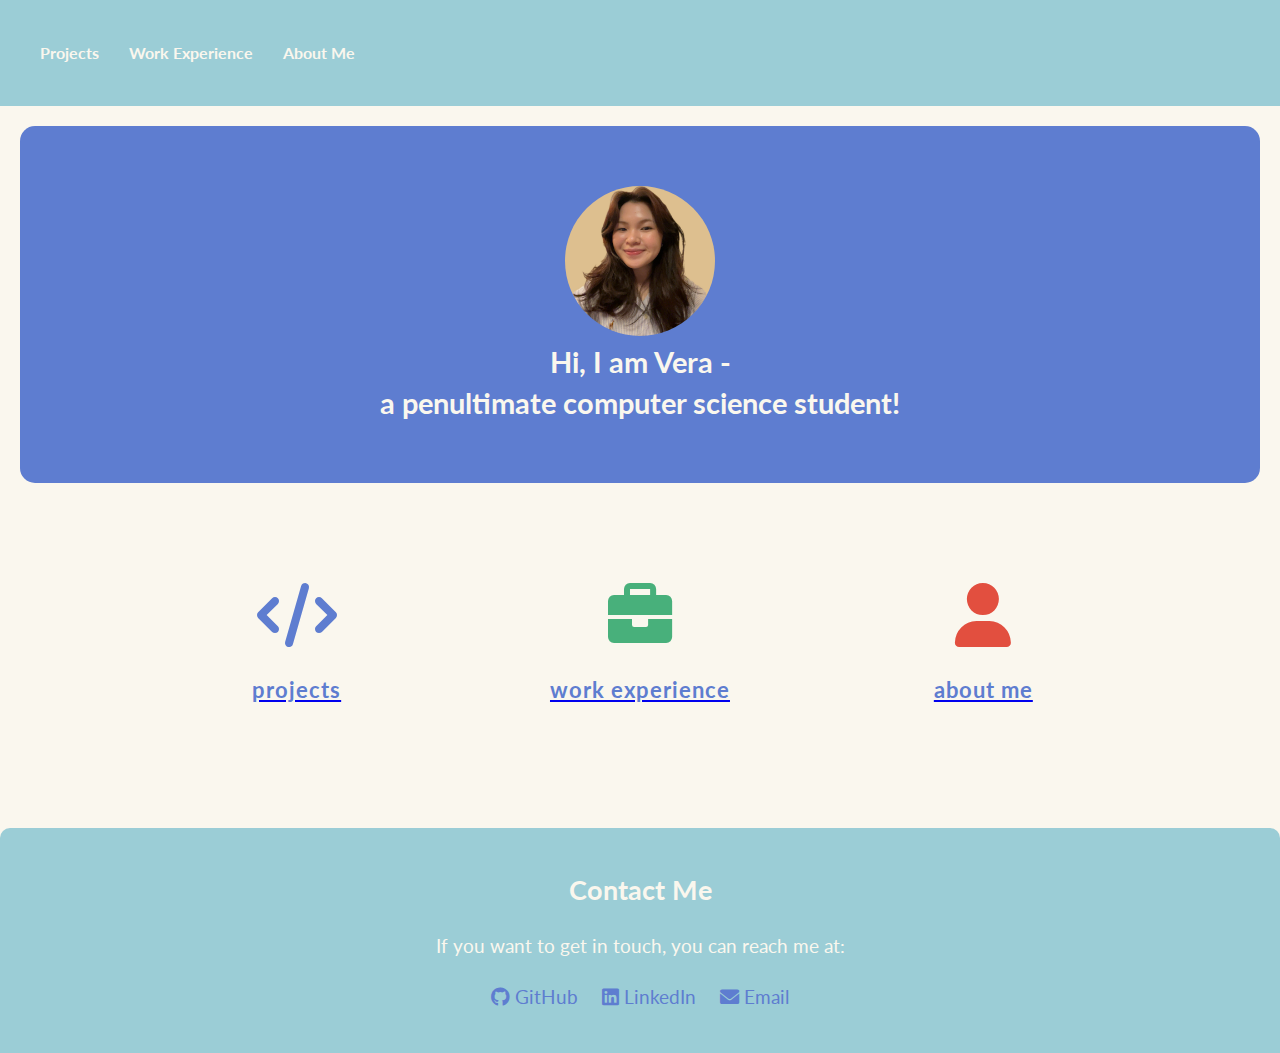
<file: index.html>
<!DOCTYPE html>
<html lang="en">
<head>
    <meta charset="UTF-8">
    <meta name="viewport" content="width=device-width, initial-scale=1.0">
    <title>Vera Koh Portfolio</title>
    <link rel="stylesheet" href="variables.css?v=1.0">
    <link rel="stylesheet" href="styles.css?v=1.0">
    <link rel="stylesheet" href="home.css?v=1.0"> <!-- Home-specific styles -->
    <link rel="stylesheet" href="https://cdnjs.cloudflare.com/ajax/libs/font-awesome/6.0.0-beta3/css/all.min.css">
    <link href="https://fonts.googleapis.com/css2?family=Lato:wght@300;400;700&display=swap" rel="stylesheet">
</head>
<body>
    <header>
        <div class="header-main light-blue-header">
            <nav>
                <ul>
                    <li><a href="projects.html">Projects</a></li>
                    <li><a href="workexperience.html">Work Experience</a></li>
                    <li><a href="aboutme.html">About Me</a></li>
                </ul>
            </nav>
        </div>
    </header>

    <main>
        <section class="intro">
            <div class="intro-content">
                <img src="assets/selfie.png" alt="Vera's Picture" class="profile-picture">
                <div class="intro-text">
                    <h2>Hi, I am Vera -<br>a penultimate computer science student!</h2>
                </div>
            </div>
        </section>
        

        <section class="latest-works">
            <div class="home-work-grid">
                <div class="home-work-item" id="projects">
                    <a href="projects.html">
                        <i class="fas fa-code fa-4x" style="color: var(--blue);"></i>
                        <h3>Projects</h3>
                    </a>
                </div>
                <div class="home-work-item" id="experience">
                    <a href="workexperience.html">
                        <i class="fas fa-briefcase fa-4x" style="color: var(--green);"></i>
                        <h3>Work Experience</h3>
                    </a>
                </div>
                <div class="home-work-item" id="about">
                    <a href="aboutme.html">
                        <i class="fas fa-user fa-4x" style="color: var(--red);"></i>
                        <h3>About Me</h3>
                    </a>
                </div>                
            </div>
        </section>
    </main>  

    <script src="footer.js"></script>


</body>
</html>
</file>
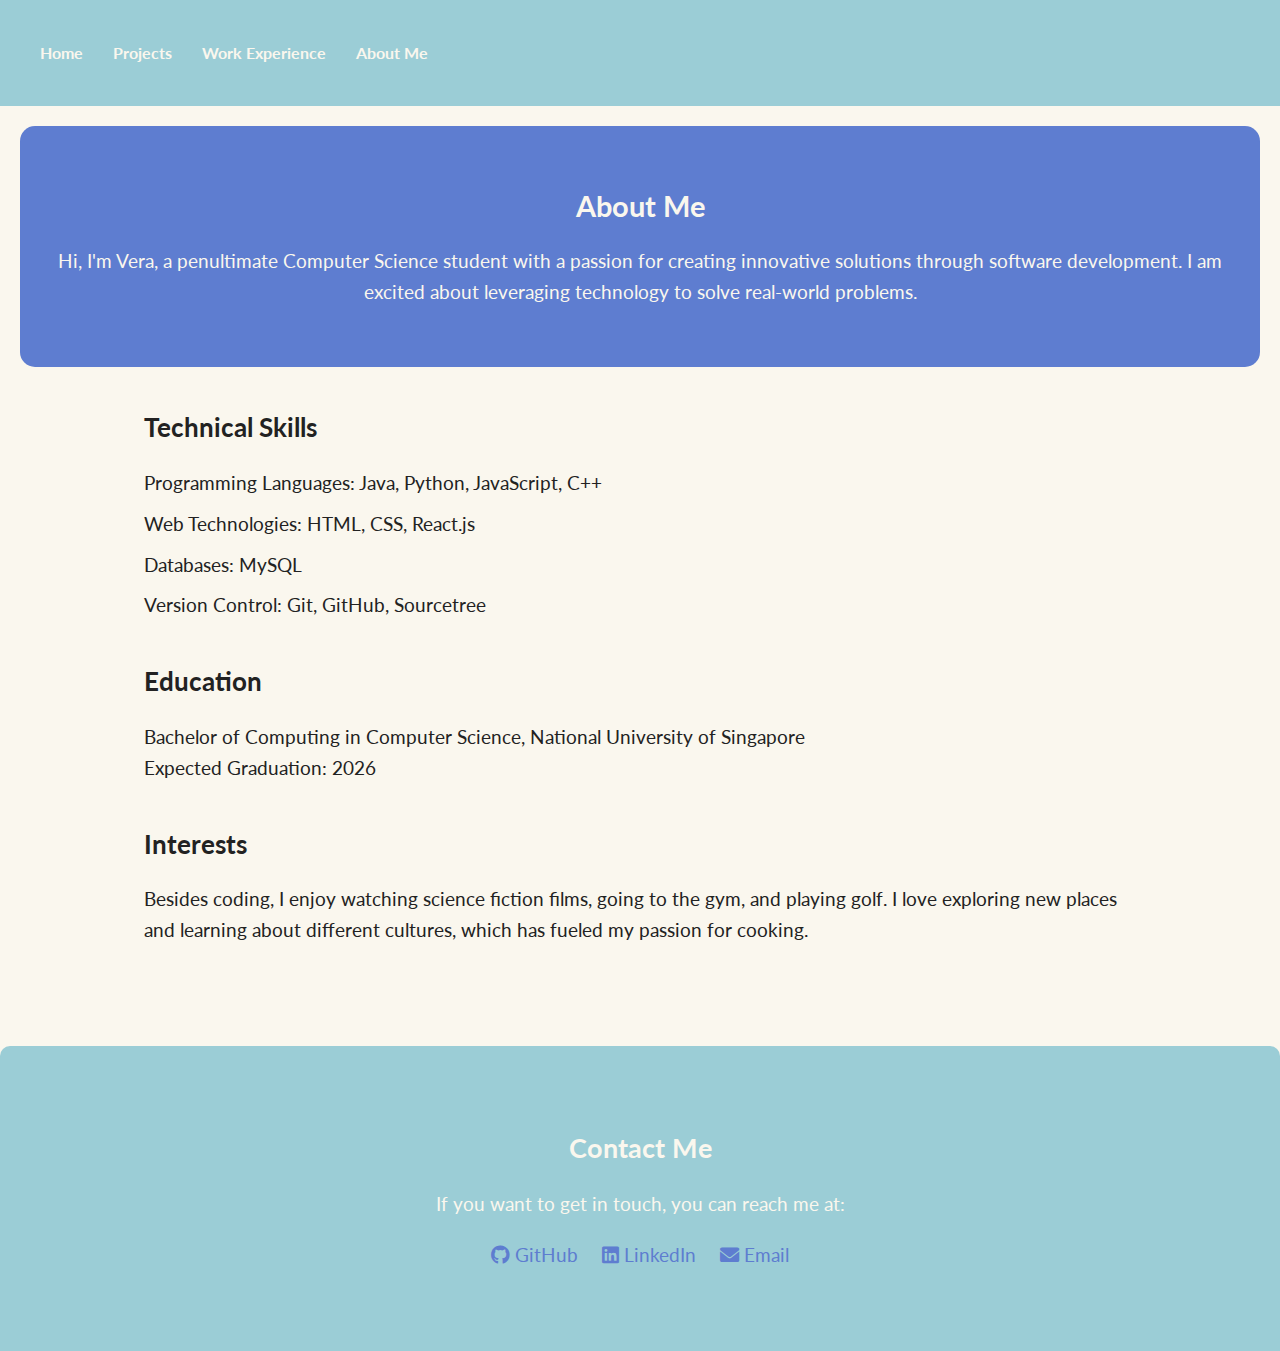
<file: aboutme.html>
<!DOCTYPE html>
<html lang="en">
<head>
    <meta charset="UTF-8">
    <meta name="viewport" content="width=device-width, initial-scale=1.0">
    <title>About Me - Vera Koh Portfolio</title>
    <link rel="stylesheet" href="aboutstyle.css?v=1.0">
    <link rel="stylesheet" href="variables.css?v=1.0">
    <link rel="stylesheet" href="styles.css?v=1.0">
    <link rel="stylesheet" href="https://cdnjs.cloudflare.com/ajax/libs/font-awesome/6.0.0-beta3/css/all.min.css">
    <link href="https://fonts.googleapis.com/css2?family=Lato:wght@300;400;700&display=swap" rel="stylesheet">
</head>
<body class="light-mode">
    <header>
        <div class="header-main light-blue-header">
            <nav>
                <ul>
                    <li><a href="index.html">Home</a></li>
                    <li><a href="projects.html">Projects</a></li>
                    <li><a href="workexperience.html">Work Experience</a></li>
                    <li><a href="aboutme.html">About Me</a></li>
                </ul>
            </nav>
        </div>
    </header>

    <main>
        <section class="intro">
            <h2>About Me</h2>
            <p>Hi, I'm Vera, a penultimate Computer Science student with a passion for creating innovative solutions through software development. I am excited about leveraging technology to solve real-world problems.</p>
        </section>

        <section class="skills">
            <h3>Technical Skills</h3>
            <ul>
                <li>Programming Languages: Java, Python, JavaScript, C++</li>
                <li>Web Technologies: HTML, CSS, React.js</li>
                <li>Databases: MySQL</li>
                <li>Version Control: Git, GitHub, Sourcetree</li>
            </ul>
        </section>

        <section class="education">
            <h3>Education</h3>
            <p>Bachelor of Computing in Computer Science, National University of Singapore</p>
            <p>Expected Graduation: 2026</p>
        </section>

        <section class="interests">
            <h3>Interests</h3>
            <p>Besides coding, I enjoy watching science fiction films, going to the gym, and playing golf. I love exploring new places and learning about different cultures, which has fueled my passion for cooking.</p>
        </section>
        

    </main>

    <script src="footer.js"></script>


</body>
</html>
</file>
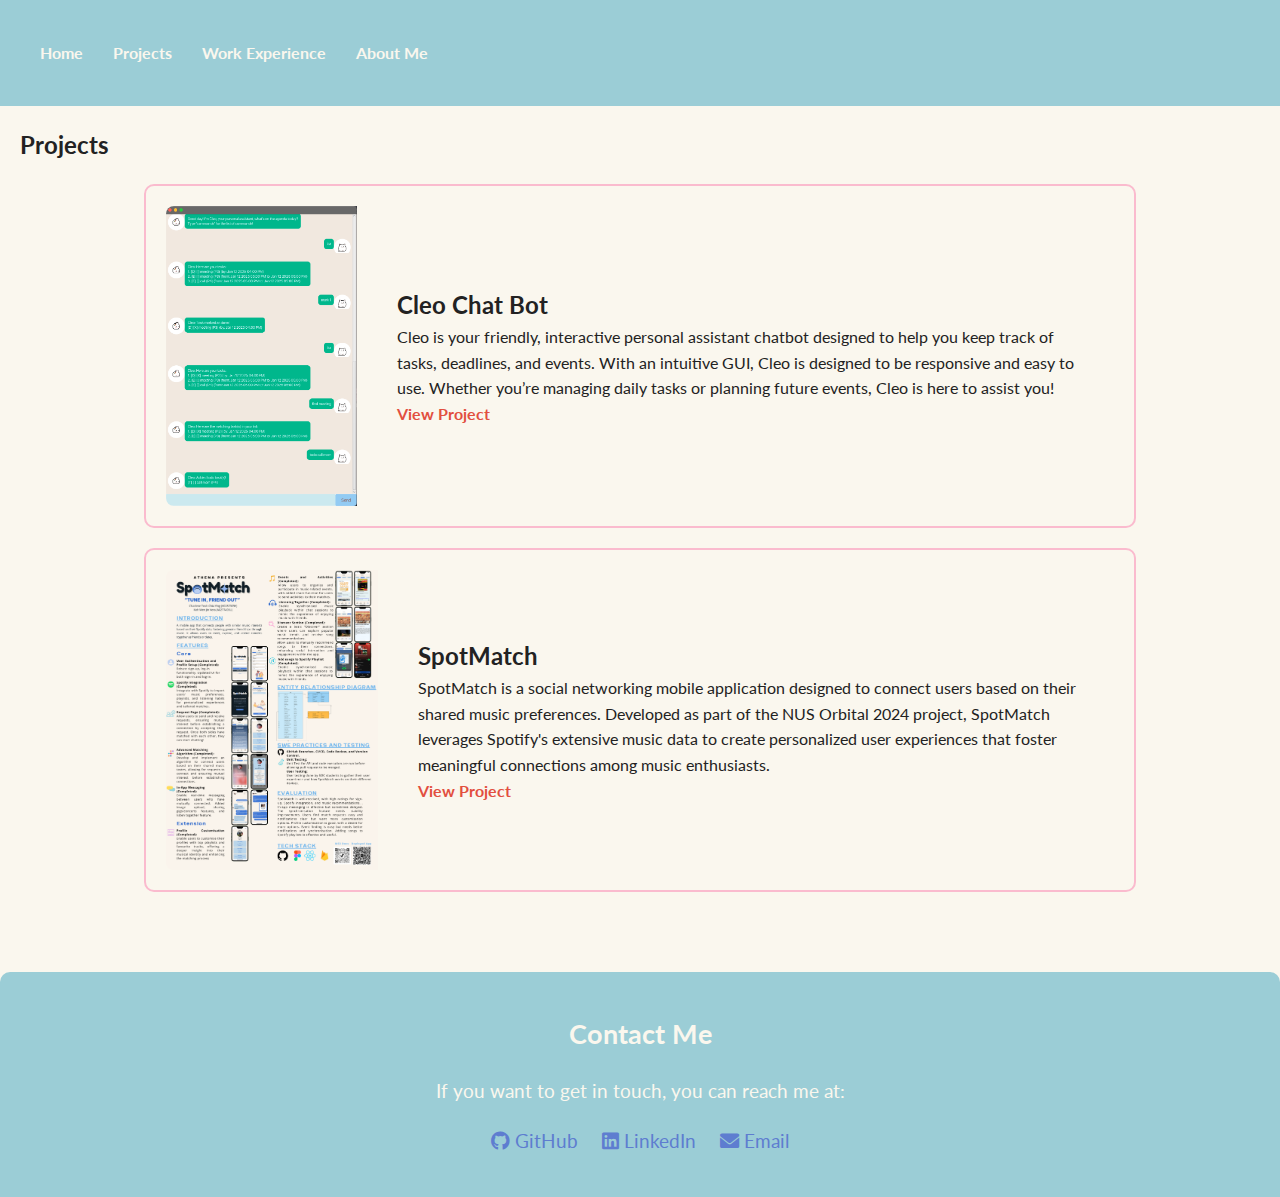
<file: projects.html>
<!DOCTYPE html>
<html lang="en">
<head>
    <meta charset="UTF-8">
    <meta name="viewport" content="width=device-width, initial-scale=1.0">
    <title>Projects - Vera Koh Portfolio</title>
    <link rel="stylesheet" href="variables.css?v=1.0">
    <link rel="stylesheet" href="styles.css?v=1.0">
    <link rel="stylesheet" href="projectsstyle.css?v=1.0"> <!-- Project-specific styles -->
    <link rel="stylesheet" href="https://cdnjs.cloudflare.com/ajax/libs/font-awesome/6.0.0-beta3/css/all.min.css">
    <link href="https://fonts.googleapis.com/css2?family=Lato:wght@300;400;700&display=swap" rel="stylesheet">
</head>
<body class="light-mode">
    <header>
        <div class="header-main light-blue-header">
            <nav>
                <ul>
                    <li><a href="index.html">Home</a></li>
                    <li><a href="projects.html">Projects</a></li>
                    <li><a href="workexperience.html">Work Experience</a></li>
                    <li><a href="aboutme.html">About Me</a></li>
                </ul>
            </nav>
        </div>
    </header>

    <main>
        <section class="content">
            <h2>Projects</h2>
            <div class="project-container">
                <img src="assets/cleo.png" alt="Cleo Chat Bot">
                <div class="project-description">
                    <h3>Cleo Chat Bot</h3>
                    <p>Cleo is your friendly, interactive personal assistant chatbot designed to help you keep track of tasks, deadlines, and events. With an intuitive GUI, Cleo is designed to be responsive and easy to use. Whether you’re managing daily tasks or planning future events, Cleo is here to assist you!</p>
                    <a href="https://github.com/verakohh/ip/releases/tag/Latest-Release" target="_blank">View Project</a>
                </div>
            </div>
            <div class="project-container">
                <img src="assets/spotmatch.png" alt="SpotMatch">
                <div class="project-description">
                    <h3>SpotMatch</h3>
                    <p>SpotMatch is a social networking mobile application designed to connect users based on their shared music preferences. Developed as part of the NUS Orbital 2024 project, SpotMatch leverages Spotify's extensive music data to create personalized user experiences that foster meaningful connections among music enthusiasts.</p>
                    <a href="https://github.com/verakohh/SpotMatch-Orbital" target="_blank">View Project</a>
                </div>
            </div>
        </section>
    </main>

    <script src="footer.js"></script>

</body>
</html>
</file>
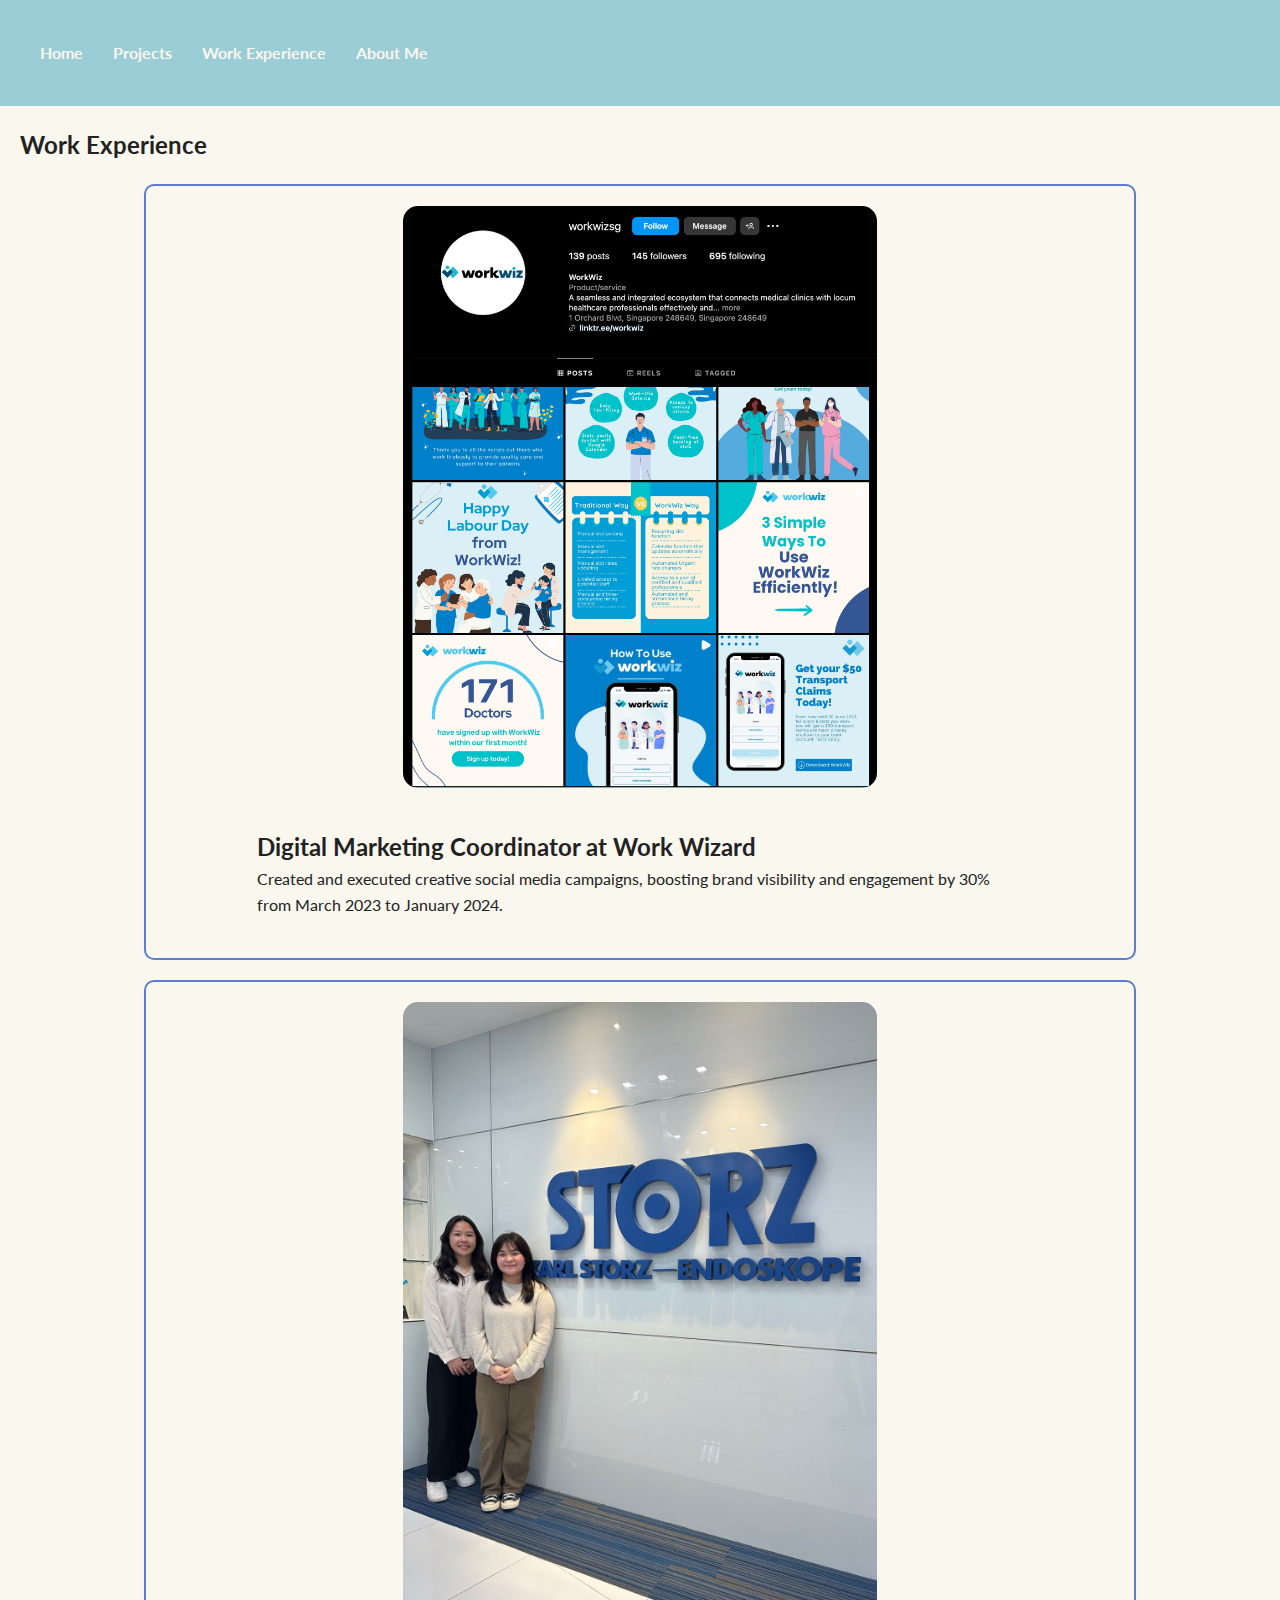
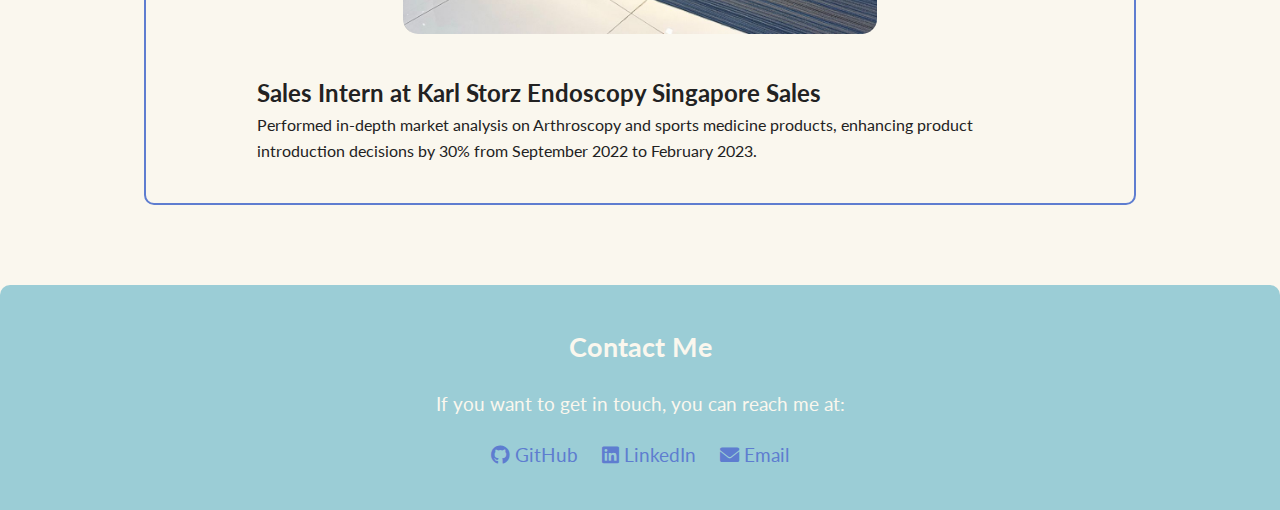
<file: workexperience.html>
<!DOCTYPE html>
<html lang="en">
<head>
    <meta charset="UTF-8">
    <meta name="viewport" content="width=device-width, initial-scale=1.0">
    <title>Work Experience - Vera Koh Portfolio</title>
    <link rel="stylesheet" href="variables.css?v=1.0">
    <link rel="stylesheet" href="styles.css?v=1.0">
    <link rel="stylesheet" href="experiencestyle.css?v=1.0"> <!-- Project-specific styles -->
    <link rel="stylesheet" href="https://cdnjs.cloudflare.com/ajax/libs/font-awesome/6.0.0-beta3/css/all.min.css">
    <link href="https://fonts.googleapis.com/css2?family=Lato:wght@300;400;700&display=swap" rel="stylesheet">
</head>
<body class="light-mode">
    <header>
        <div class="header-main light-blue-header">
            <nav>
                <ul>
                    <li><a href="index.html">Home</a></li>
                    <li><a href="projects.html">Projects</a></li>
                    <li><a href="workexperience.html">Work Experience</a></li>
                    <li><a href="aboutme.html">About Me</a></li>
                </ul>
            </nav>
        </div>
    </header>

    <main>
        <section class="content">
            <h2>Work Experience</h2>

            <div class="experience-container">
                <img src="assets/workwiz.png" alt="Work Wizard">
                <div class="experience-description">
                    <h3>Digital Marketing Coordinator at Work Wizard</h3>
                    <p>Created and executed creative social media campaigns, boosting brand visibility and engagement by 30% from March 2023 to January 2024.</p>
                </div>
            </div>

            <div class="experience-container">
                <img src="assets/karlstorz.png" alt="Karl Storz">
                <div class="experience-description">
                    <h3>Sales Intern at Karl Storz Endoscopy Singapore Sales</h3>
                    <p>Performed in-depth market analysis on Arthroscopy and sports medicine products, enhancing product introduction decisions by 30% from September 2022 to February 2023.</p>
                </div>
            </div>
        </section>
    </main>

    <script src="footer.js"></script>
</body>
</html>
</file>
<file: variables.css>
:root {
    /* Color Scheme Variables */
    --blue: #5E7DD0;
    --light-blue: #9BCDD6;
    --red: #E24F3F;
    --green: #48B07B;
    --pink: #FABBCE;
    --cream: #FAF7EE;
    --yellow: #FBD045;

    /* Text Colors */
    --text-primary: #222222;
    --text-secondary: #FAF7EE;
}
</file>
<file: home.css>
/* Home Page Specific Styles */

/* Latest Works Section */
.home-work-grid {
    display: grid;
    grid-template-columns: repeat(auto-fit, minmax(300px, 1fr));
    gap: 30px;
    max-width: 1000px;
    margin: 0 auto;
}

.home-work-item {
    background-color: var(--rectangle-bg-light);
    padding: 20px;
    border: 1px solid var(--rectangle-border-light);
    border-radius: 8px;
    text-align: center;
    transition: transform 0.3s ease-in-out, box-shadow 0.3s ease-in-out;
}
.intro-text {
    text-align: center; /* Align the text to the left */
}


.profile-picture {
    width: 150px; /* Adjust the size as needed */
    height: 150px;
    border-radius: 50%;
    object-fit: cover;
}

.home-work-item:hover {
    transform: translateY(-10px);
    box-shadow: 0px 4px 20px rgba(0, 0, 0, 0.2);
}

.home-work-item i {
    margin-bottom: 15px;
}

.home-work-item h3 {
    margin-top: 10px;
    color: var(--blue);
    font-weight: bold;
    font-size: 1.4em;
    text-transform: lowercase;
    letter-spacing: 1px;
}
</file>
<file: aboutstyle.css>
/* Header */
.header-main {
    display: flex;
    justify-content: space-between;
    align-items: center;
    padding: 20px;
    background-color: var(--light-blue);
}

nav ul {
    display: flex;
    gap: 20px;
    list-style: none;
    margin-right: 20px;
}

nav a {
    text-decoration: none;
    color: var(--blue);
    font-weight: bold;
}

/* Intro Section */
.intro {
    text-align: center;
    padding: 40px 20px;
    background-color: var(--blue);
    color: var(--cream);
    margin-bottom: 40px;
    border-radius: 15px; /* Rounded edges for the header */
}

.intro h2 {
    font-size: 1.8em;
    margin-bottom: 20px;
    color: var(--text-secondary);
}

.intro p {
    font-size: 1.2em;
    color: var(--text-secondary);
}

/* Skills Section */
.skills {
    margin: 40px 10%;
}

.skills h3 {
    font-size: 1.6em;
    margin-bottom: 20px;
}

.skills ul {
    list-style-type: none;
    padding: 0;
}

.skills li {
    font-size: 1.2em;
    margin-bottom: 10px;
}

/* Education Section */
.education {
    margin: 40px 10%;
}

.education h3 {
    font-size: 1.6em;
    margin-bottom: 20px;
}

.education p {
    font-size: 1.2em;
}

/* Interests Section */
.interests {
    margin: 40px 10%;
}

.interests h3 {
    font-size: 1.6em;
    margin-bottom: 20px;
}

.interests p {
    font-size: 1.2em;
}

/* Contact Section */
.contact {
    margin: 40px 10%;
    text-align: center;
}

.contact h3 {
    font-size: 1.6em;
    margin-bottom: 20px;
}

.contact p {
    font-size: 1.2em;
    margin-bottom: 20px;
}

.social-icons a {
    text-decoration: none;
    color: var(--blue);
    margin: 0 15px;
    font-size: 1.2em;
    transition: color 0.3s;
}

.social-icons a:hover {
    color: var(--red);
}
</file>
<file: projectsstyle.css>
/* Projects Page Styles */
.project-container {
    display: flex;
    gap: 20px;
    padding: 20px;
    margin: 20px 10%;
    border: 2px solid var(--pink);
    border-radius: 10px;
    background-color: var(--rectangle-bg-light);
    transition: transform 0.3s, opacity 0.3s;
}

body.dark-mode .project-container {
    border: 2px solid var(--rectangle-border-dark);
    background-color: var(--rectangle-bg-dark);
}

.project-container img {
    width: auto; /* Allow the image width to adjust proportionally */
    height: 300px; /* Set a fixed height for better consistency */
    border-radius: 8px 0 0 8px;
    object-fit: cover; /* Ensure the image fills the given height without stretching */
}

.project-description {
    padding: 20px;
    flex-grow: 1;
    display: flex;
    flex-direction: column;
    justify-content: center;
}

.project-container:hover {
    transform: scale(1.02);
    opacity: 0.95;
}

.project-description h3 {
    font-size: 1.5em; 
    color: var(--text-primary);
}

.project-description a {
    color: var(--red);
    text-decoration: none;
    font-weight: bold;
}

.project-description a:hover {
    text-decoration: underline;
}
</file>
<file: experiencestyle.css>
/* Experience Container */
.experience-container {
    display: flex;
    flex-direction: column; /* Arrange image on top and description below */
    gap: 20px;
    padding: 20px;
    margin: 20px 10%;
    border: 2px solid var(--blue);
    border-radius: 10px;
    background-color: var(--rectangle-bg-light);
    transition: transform 0.3s, opacity 0.3s;
    align-items: center; /* Center content within the container */
}

body.dark-mode .experience-container {
    border: 2px solid var(--rectangle-border-dark);
    background-color: var(--rectangle-bg-dark);
}

.experience-container img {
    width: 50%; 
    height: auto; 
    border-radius: 15px; /* Rounded edges for the image */
    object-fit: cover; /* Ensure the image fills its container without distortion */
    align-self: center; /* Center the image horizontally */
}

.experience-description {
    padding: 20px;
    text-align: left;
    width: 85%; /* Make the description narrower to match image width */
}

.experience-container:hover {
    transform: scale(1.02);
    opacity: 0.95;
}

.experience-description h3 {
    font-size: 1.5em;
    color: var(--text-primary);
}

.experience-description p {
    font-size: 1em;
    color: var(--text-primary);
}
</file>
<file: styles.css>
/* Import the Color Variables */
@import url('variables.css');

/* Reset and Default Styling */
* {
    margin: 0;
    padding: 0;
    box-sizing: border-box;
    font-family: 'Lato', sans-serif;
}

body {
    display: flex;
    flex-direction: column;
    min-height: 100vh;
    background-color: var(--cream);
    color: var(--text-primary);
    line-height: 1.6;
}

main {
    flex: 1;
    padding: 20px;
}

/* Header */
.header-main {
    display: flex;
    justify-content: space-between;
    align-items: center;
    padding: 40px;
    background-color: var(--light-blue);
}

nav ul {
    display: flex;
    gap: 30px;
    list-style: none;
    margin-right: 20px;
}

nav a {
    text-decoration: none;
    color: var(--cream);
    font-weight: bold;
}


/* Intro Section */
.intro {
    text-align: center;
    padding: 60px 20px;
    background-color: var(--blue);
    color: var(--cream);
    margin-bottom: 40px;
    width: 100%;
    box-sizing: border-box;
    border-radius: 15px; 
}


.intro h2 {
    font-size: 1.8em;
    color: var(--text-secondary);
    line-height: 1.4;
}

/* Latest Works Section */
.latest-works {
    padding: 40px 20px;
    text-align: center;
}

.work-grid {
    display: grid;
    grid-template-columns: repeat(auto-fit, minmax(250px, 1fr));
    gap: 20px;
    max-width: 800px;
    margin: 0 auto;
}

.work-item {
    background-color: #FFFFFF;
    padding: 15px;
    border: 1px solid #DCDCDC;
    border-radius: 8px;
    text-align: center;
    transition: transform 0.3s ease-in-out, box-shadow 0.3s ease-in-out;
}

.work-item:hover {
    transform: translateY(-10px);
    box-shadow: 0px 4px 20px rgba(0, 0, 0, 0.2);
}

.work-item img,
.work-item i {
    width: 100%;
    height: auto;
    border-radius: 8px;
}

.work-item h3 {
    margin-top: 15px;
    color: var(--blue);
    font-weight: bold;
    font-size: 1.2em;
    text-transform: lowercase;
    letter-spacing: 1px;
}

/* Footer */
footer {
    background-color: var(--light-blue);
    padding: 40px 30px; /* Increased padding for more spacing */
    text-align: center;
    color: var(--text-secondary);
    margin-top: 40px; /* Adjust margin-top to add a bit of separation */
    border-top-left-radius: 10px;
    border-top-right-radius: 10px;
}

footer .contact h3 {
    font-size: 1.7em; /* Increased font size for the title */
    margin-bottom: 20px; /* Add space below the heading */
}

footer .contact p {
    font-size: 1.2em; /* Increased font size for the paragraph */
    margin-bottom: 20px; /* Add space below the paragraph */
}

footer .social-icons {
    margin-top: 10px; /* Increased spacing above social icons */
}

footer .social-icons a {
    margin: 0 10px; /* Increased horizontal spacing between icons */
    color: var(--text-secondary);
    font-size: 1.2em; /* Increased the icon and text size */
    text-decoration: none;
    transition: color 0.3s;
    color: var(--blue);
}

footer .social-icons a:hover {
    color: var(--yellow);
}
</file>
